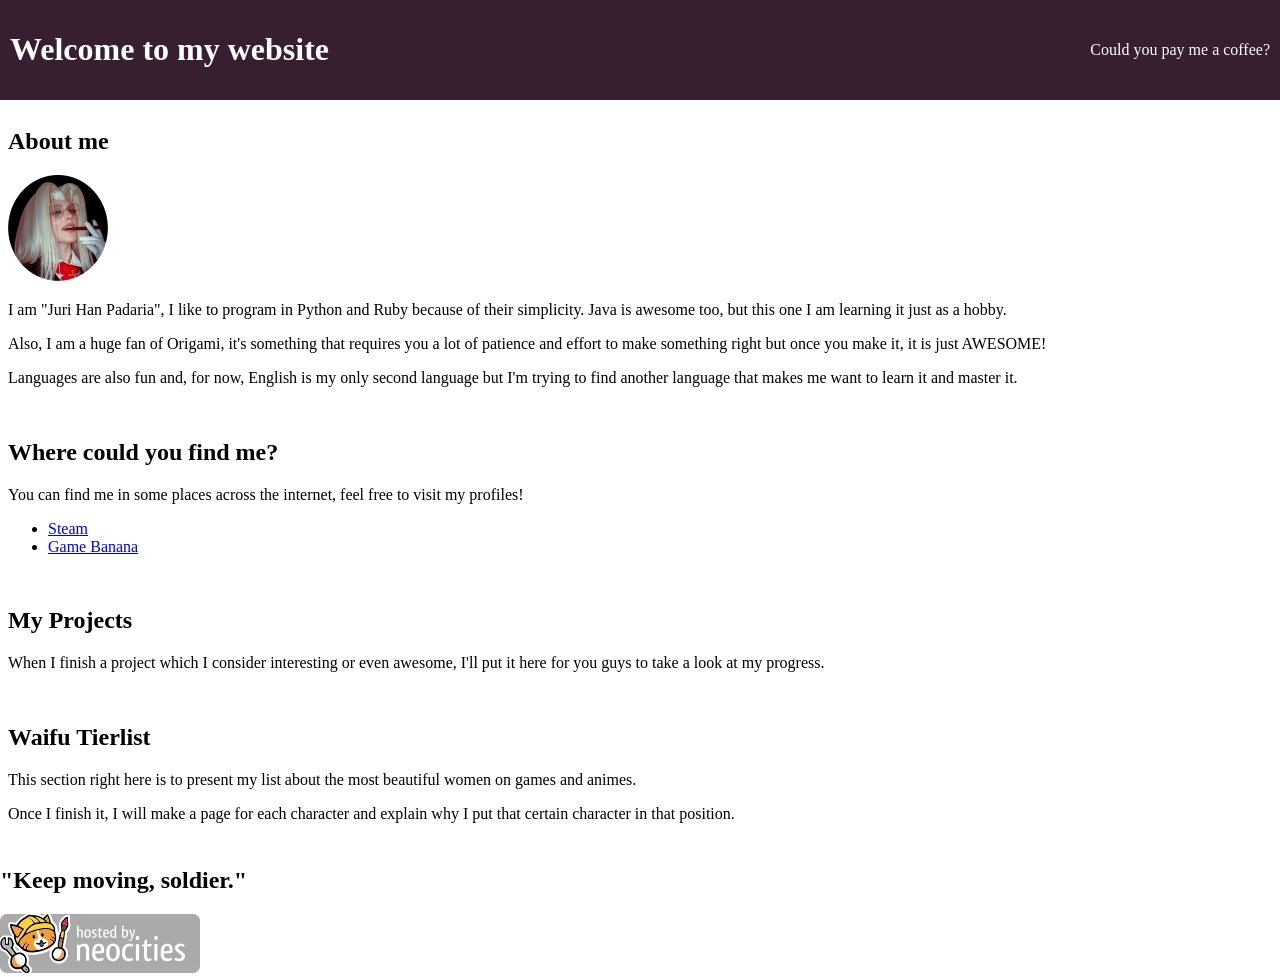
<file: index.html>
<!DOCTYPE html>
<html>
  <head>
    <meta charset="UTF-8">
    <meta name="viewport" content="width=device-width, initial-scale=1.0">
    <title>Juri Han's Insane Bakery</title>
    <link href="./style.css" rel="stylesheet" type="text/css" media="all">
  </head>
  <body>
    <header>
      <div>
        <h1>Welcome to my website</h1>
      </div>
      
      <div>
        <p>Could you pay me a coffee?</p>
      </div>
    </header>
    
    <main>
      <section class="content-section">
        <h2>About me</h2>
        <img src="./images/pfp.png" alt="Cosplay of Integra Hellsing smoking a cigar."> 
        <br>
        <p>I am "Juri Han Padaria", I like to program in Python and Ruby because of their simplicity. Java is awesome too, but this one I am learning it just as a hobby.</p>
        <p>Also, I am a huge fan of Origami, it's something that requires you a lot of patience and effort to make something right but once you make it, it is just AWESOME!</p>
        <p>Languages are also fun and, for now, English is my only second language but I'm trying to find another language that makes me want to learn it and master it.</p>
      </section>
      
      <section class="content-section">
        <h2>Where could you find me?</h2>
        <p>You can find me in some places across the internet, feel free to visit my profiles!</p>
        <ul>
          <li><a href="https://steamcommunity.com/id/jurihanpadaria/" rel="noreferrer noopener" target="_blank">Steam</a></li>
          <li><a href="https://gamebanana.com/members/1622716" rel="noreferrer noopener" target="_blank">Game Banana</a></li>
        </ul>
      </section>
      
      <section class="content-section">
        <h2>My Projects</h2>
        <p>When I finish a project which I consider interesting or even awesome, I'll put it here for you guys to take a look at my progress.</p>
      </section>
      
      <section class="content-section">
        <h2>Waifu Tierlist</h2>
        <p>This section right here is to present my list about the most beautiful women on games and animes.</p>
        <p>Once I finish it, I will make a page for each character and explain why I put that certain character in that position.</p>
      </section>
    </main>
    
    <footer>
      <h2>"Keep moving, soldier."</h2>
      <img src="./neocities.png" alt="Neocities logo">
    </footer>
  </body>
</html>
</file>
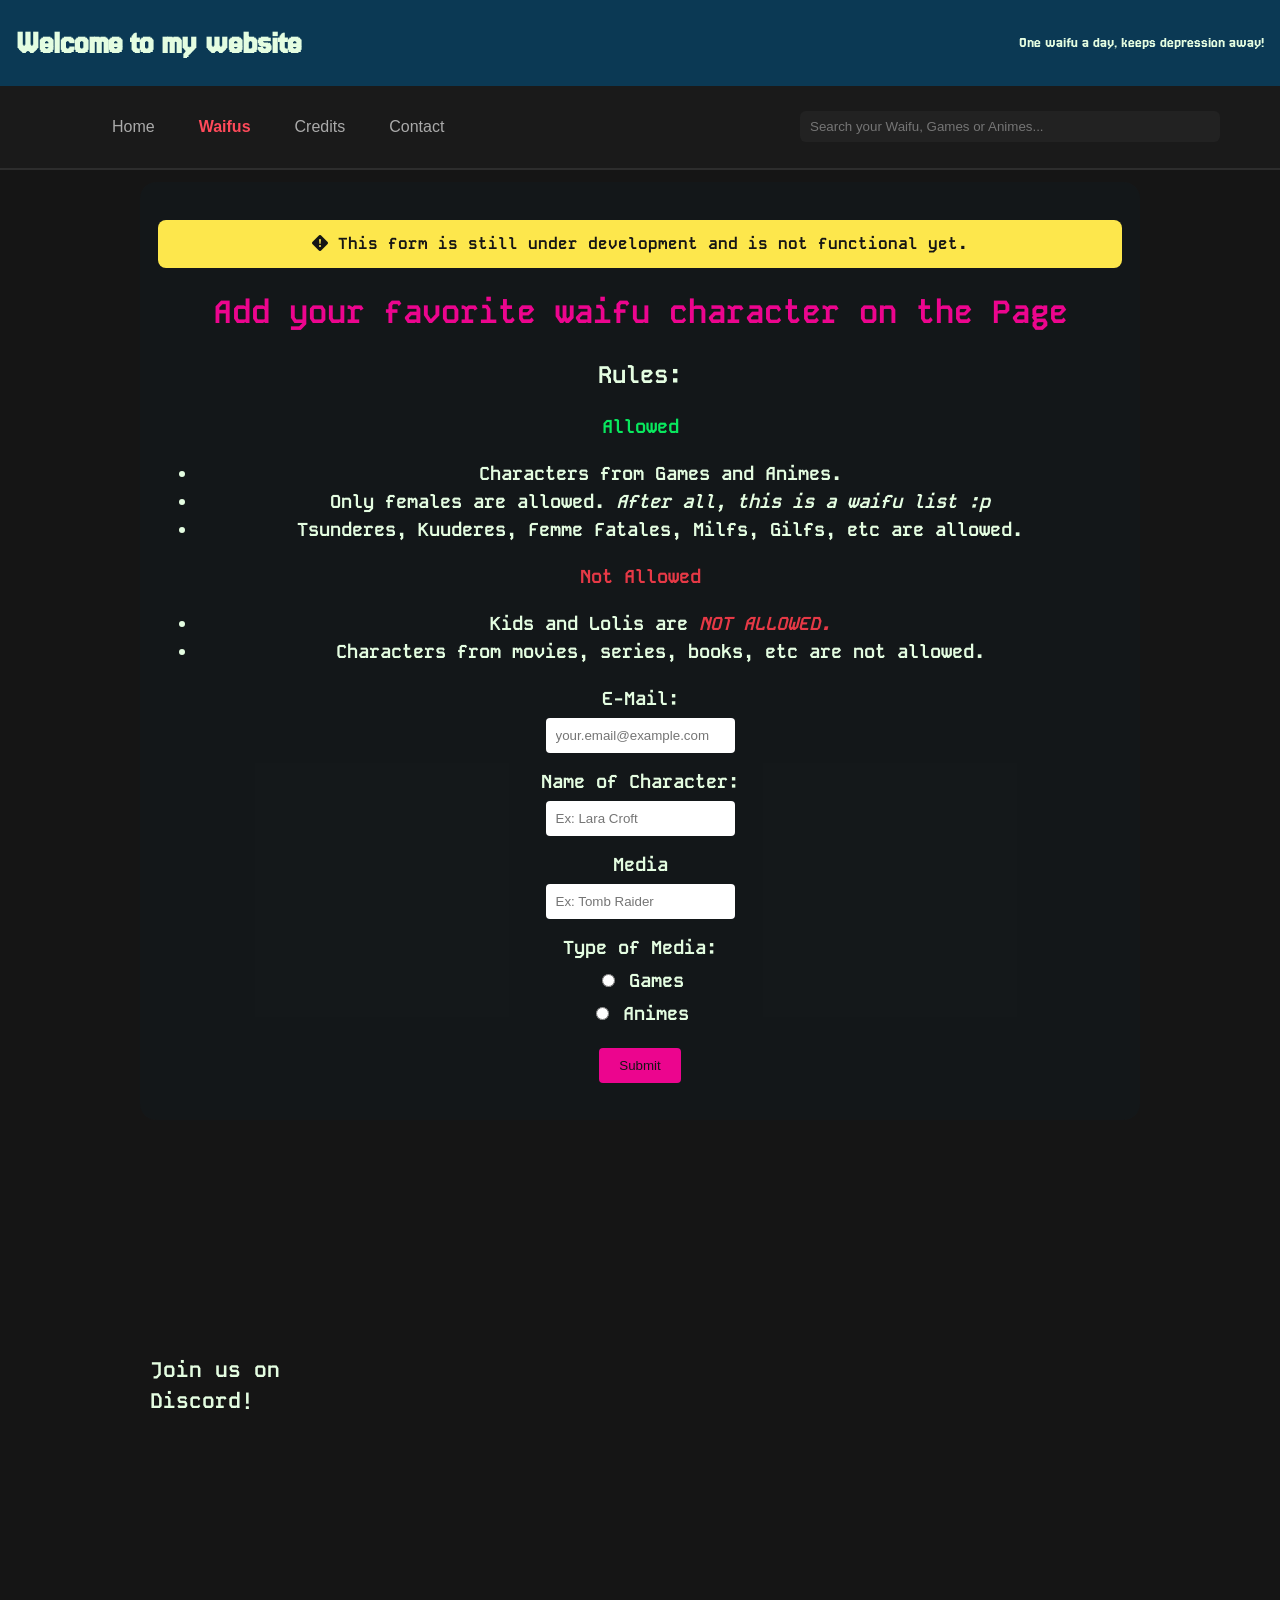
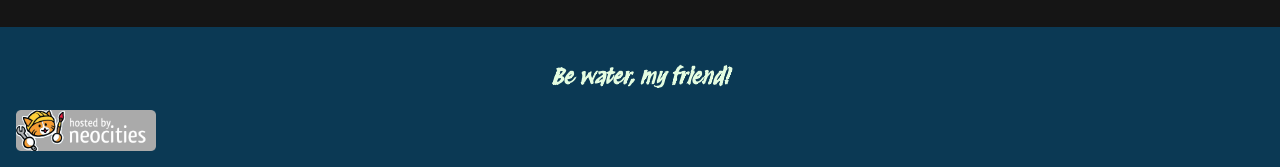
<file: public/contact.html>
<!DOCTYPE html>
<html lang="pt-BR">
<head>
    <meta charset="UTF-8">
    <meta name="viewport" content="width=device-width, initial-scale=1.0">
    <title>Contact Us - Suggestion of Characters</title>
    <link rel="stylesheet" href="./css/style.css">
    <!-- GOOGLE FONTS SECTION -->
    <link rel="preconnect" href="https://fonts.googleapis.com">
    <link rel="preconnect" href="https://fonts.gstatic.com" crossorigin>
    <link href="https://fonts.googleapis.com/css2?family=Jersey+25&display=swap" rel="stylesheet">
    <link href="https://fonts.googleapis.com/css2?family=Protest+Revolution&display=swap" rel="stylesheet">
    <link href="https://fonts.googleapis.com/css2?family=Kode+Mono:wght@400..700&display=swap" rel="stylesheet">

    <!-- FAVICON SECTION -->
    <link rel="apple-touch-icon" sizes="180x180" href="./images/favicon/apple-touch-icon.png">
    <link rel="icon" type="image/png" sizes="32x32" href="./images/favicon/favicon-32x32.png">
    <link rel="icon" type="image/png" sizes="16x16" href="./images/favicon/favicon-16x16.png">
    <link rel="manifest" href="./images/favicon/site.webmanifest">

    <!-- ICONS SECTION -->
    <link rel="stylesheet" href="https://cdn.jsdelivr.net/npm/bootstrap-icons@1.13.1/font/bootstrap-icons.min.css">
</head>
<body>
    <header>
        <div>
            <h1><a href="./index.html">Welcome to my website</a></h1>
        </div>

        <div>
            <p>One waifu a day, keeps depression away!</p>
        </div>
    </header>

    <nav class="navbar">
        <div class="nav-container">

            <button id="navToggle" class="nav-toggle" aria-expanded="false" aria-label="Abrir menu">
                <span class="hamburger"></span>
            </button>

            <ul class="nav-menu">
                <li><a href="./index.html" class="nav-link">Home</a></li>
                <li><a href="./waifulist/waifus.html" class="nav-link active">Waifus</a></li>
                <li><a href="./credits.html" class="nav-link">Credits</a></li>
                <li><a href="./contact.html" class="nav-link">Contact</a></li>
            </ul>
            <div class="search-wrapper">
                <input type="text" id="searchBar" placeholder="Search your Waifu, Games or Animes..." oninput="filtrarWaifus()" autocomplete="off">
                <div id="searchSuggestions" class="search-suggestions" aria-live="polite"></div>
            </div>
        </div>
    </nav>

    <main>
    <div class="contact-container">
        <div class="warning-section">
            <p><i class="bi bi-exclamation-diamond-fill"></i> This form is still under development and is not functional yet.</p>
        </div>
        <h1>Add your favorite waifu character on the Page</h1>
        <h2>Rules:</h2>
        <h3 class="green">Allowed<h3>
        <ul>
            <li>Characters from Games and Animes.</li>
            <li>Only females are allowed. <em>After all, this is a waifu list :p</em></li>
            <li>Tsunderes, Kuuderes, Femme Fatales, Milfs, Gilfs, etc are allowed.</li>
        </ul>
        <h3 class="red">Not Allowed<h3>
        <ul>
            <li>Kids and Lolis are <em class="red">NOT ALLOWED.</em></li>
            <li>Characters from movies, series, books, etc are not allowed.</li>
        </ul>
        <form id="contactForm">
            <div class="form-group">
                <label for="email">E-Mail:</label>
                <input type="email" id="email" name="email" placeholder="your.email@example.com" required>
            </div>

            <div class="form-group">
                <label for="characterName">Name of Character:</label>
                <input type="text" id="characterName" name="characterName" placeholder="Ex: Lara Croft" required>
            </div>

            <div class="form-group">
                <label for="mediaOrigin">Media</label>
                <input type="text" id="mediaOrigin" name="mediaOrigin" placeholder="Ex: Tomb Raider" required>
            </div>

            <div class="form-group">
                <label>Type of Media:</label>
                <div class="radio-group">
                    <label>
                        <input type="radio" name="mediaType" value="Games" required>
                        Games
                    </label>
                    <label>
                        <input type="radio" name="mediaType" value="Animes" required>
                        Animes
                    </label>
                </div>
            </div>
            <button type="submit" class="submit-btn">Submit</button>
        </form>
    </div>
    </main>
    <div class="discord-widget">
        <h2>Join us on Discord!</h2>
        <iframe src="https://discord.com/widget?id=1265509683045859451&theme=dark" width="350" height="500" allowtransparency="true" frameborder="0" sandbox="allow-popups allow-popups-to-escape-sandbox allow-same-origin allow-scripts"></iframe>
    </div>
    <footer>
        <h2><em>Be water, my friend!</em></h2>
        <img src="./images/neocities.png" alt="Neocities logo">
    </footer>
    <script src="./js/script.js"></script>
</body>
</html>
</file>
<file: style.css>
/* CSS is how you can add style to your website, such as colors, fonts, and positioning of your
   HTML content. To learn how to do something, just try searching Google for questions like
   "how to change link color." */

body {
  margin: 0px;
  font-family: Verdana;
}

header{
  display: flex;
  align-items: center;
  justify-content: space-between;
  background-color: #371E30;
  color: white;
  padding: 10px;
}

section.content-section{
  padding: 8px;
  text-align: justify;
}
</file>
<file: public/css/style.css>
/* CSS is how you can add style to your website, such as colors, fonts, and positioning of your HTML content. To learn how to do something, just try searching Google for questions like "how to change link color." */

*,
*::before,
*::after{
  box-sizing: border-box;
}

html{
  font-family: Verdana, sans-serif;
  line-height: 1.5;
  scroll-behavior: smooth;
}

body{
  background-color: #151515;
  color: #E4FDE1;
  margin: 0;
  min-height: 100vh;
  font-size: clamp(14px, 1.1vw, 16px);
}

img, iframe, video, embed, object{
  max-width: 100%;
  height: auto;
  display: block;
}

main{
  max-width: 1200px;
  margin: 0 auto;
  padding: 0 16px 24px;
}

/* HEADER SECTION */
header{
  font-family: 'Jersey 25', Verdana;
  display: flex;
  align-items: center;
  justify-content: space-between;
  background-color: #0B3954;
  padding: 16px;
  gap: 16px;
  flex-wrap: wrap;
}

header h1{
  margin: 0;
  font-size: clamp(1.5rem, 2.5vw, 2.8rem);
}

header h1 a{
  color: #E4FDE1;
  text-decoration: none;
}

header div:last-child{
  font-size: clamp(0.95rem, 1.2vw, 1.1rem);
}
/* HEADER END */


/* CONTENT SECTION */
section.content-section{
  font-family: 'Kode Mono', Verdana;
}

section.content-section{
  font-size: clamp(1rem, 1.1vw, 1.1rem);
  padding: 18px;
  margin: 12px auto;
  text-align: justify;
  max-width: 1000px;
  background-color: rgba(11, 57, 84, 0.08);
  border-radius: 16px;
}

section.content-section h2{
  margin-top: 0;
  font-size: clamp(1.4rem, 2vw, 2rem);
}

section.content-section p, section.content-section li{
  margin-bottom: 12px;
}

section.content-section ul{
  padding-left: 1.2rem;
}

section.content-section a{
  color: #EC058E;
}
/* CONTENT SECTION END */


/* WAIFU LIST STYLE CONFIG */
.waifu-wiki{
  width: 100%;
  max-width: 1000px;
  margin: 0 auto;
}

section.waifu-profile, section.waifu-story, section.waifu-gallery, section.waifu-games{
  font-family: 'Kode Mono', Verdana;
  padding: 16px;
  margin: 16px auto;
  border: 4px solid #1B998B;
  border-radius: 18px;
  max-width: 1100px;
}

section.waifu-profile{
  display: flex;
  justify-content: space-between;
  align-items: flex-start;
  flex-wrap: wrap;
  gap: 20px;
}

.waifu-info{
  flex: 1 1 48%;
  min-width: 260px;
}

.waifu-carousel{
  display: flex;
  align-items: center;
  gap: 12px;
  flex: 0 0 45%;
  min-width: 260px;
  max-width: 480px;
}

.carousel-content{
  display: flex;
  flex-direction: column;
  align-items: center;
  gap: 10px;
  width: 100%;
}

.carousel-content img{
  width: 100%;
  max-width: 360px;
  height: auto;
  object-fit: contain;
  border: 2px solid #1B998B;
  border-radius: 10px;
}

/* Ensure carousel images don't overflow on large screens and stay responsive */
.carousel-content img{
  max-height: 620px;
}

.carousel-description{
  text-align: center;
  width: 100%;
}

.carousel-slides{
  display: none;
}

.carousel-description h3{
  margin: 0;
  font-size: 1.1rem;
}

.carousel-description p{
  margin: 6px 0 0;
  font-size: 0.95rem;
  line-height: 1.4;
}

.carousel-btn{
  border: none;
  background: #1B998B;
  color: #151515;
  font-size: 22px;
  width: 48px;
  height: 48px;
  border-radius: 12px;
  cursor: pointer;
  transition: transform 0.2s ease, background 0.2s ease;
}

.carousel-btn:hover{
  transform: scale(1.05);
  background: #EC058E;
  color: #ffffff;
}

@media (max-width: 860px){
  section.waifu-profile{
    flex-direction: column;
    align-items: center;
  }

  .waifu-carousel{
    width: 100%;
    justify-content: center;
  }
}

@media(max-width: 640px){
  .waifu-carousel{
    flex-direction: column;
    min-width: auto;
  }

  .carousel-btn{
    width: 44px;
    height: 44px;
    font-size: 20px;
  }
}

div.gallery-images{
  display: grid;
  grid-template-columns: repeat(auto-fit, minmax(220px, 1fr));
  gap: 20px;
  font-size: 12px;
}

div.gallery-images > div{
  display: flex;
  flex-direction: column;
  align-items: center;
  text-align: center;
}

div.gallery-images img{
  width: 100%;
  height: 240px;
  object-fit: contain;
  border: 2px solid #1B998B;
  border-radius: 8px;
}

div.gallery-images p{
  margin: 10px 0 0;
  line-height: 1.4;
}

@media (max-width: 640px){
  div.gallery-images{
    grid-template-columns: 1fr;
  }

  div.gallery-images img{
    height: 240px;
  }
}

/* WAIFU LIST STYLE CONFIG END */

/* COLOR CONFIG  - BOTH TEXT AND BACKGROUND COLOR */
.red{
  color: #E63946;
}
.cherry-red{
  color: #C5283D;
}
.strawberry-red{
  color: #F71735;
}
.tomato-jam{
  color: #C3423F;
}
.crimson-red{
  color: #A4133C;
}

.green{
  color: #09E85E;
}
.malachite{
  color: #16DB65;
}
.sea-green{
  color: #058C42;
}
.yellow-green{
  color: #9BC53D;
}
.frosted-mint{
  color: #DDFBD2;
}

.canary-yellow{
  color: #EDF060;
}
.golden-pollen{
  color: #FFD23F;
}
.banana-cream{
  color: #FDE74C;
}


.aqua-blue{
  color: #0ACDFF;
}
.dark-cyan{
  color: #518C86;
}
.glaucous{
  color: #6B7FD7;
}
.frosted-blue{
  color: #BCEDF6;
}
.turquoise-blue{
  color: #41EAD4;
}
.fresh-sky{
  color: #00A7E1;
}
.deep-space-blue{
  color: #003459;
}
.cerulean{
  color: #007EA7;
}
.sky-surge{
  color: #5BC0EB;
}

.dark-amethyst{
  color: #320E3B;
}
.indigo-velvet{
  color: #4C2A85;
}

.platinum{
  color: #E5E9EC;
}


/* COLOR CONFIG END */

/* DISCORD WIDGET */
.discord-widget{
  font-family: 'Kode Mono', Verdana;
  width: 100%;
  max-width: 1000px;
  margin: 10px auto;
  box-sizing: border-box;
  display: flex;
  flex-wrap: nowrap;
  justify-content: space-between;
  align-items: center;
  padding: 10px;
  gap: 20px;
}

.discord-widget > div:first-child{
  flex: 1 1 auto;
  min-width: 300px;
}

.discord-widget > div:last-child{
  flex: 0 0 auto;
  width: 420px;
}

.discord-widget h2{
  margin: 0 0 12px;
}

.discord-widget p{
  margin: 0;
  line-height: 1.5;
}

.discord-widget iframe{
  width: 100%;
  border: none;
  aspect-ratio: 16 / 9;
  height: auto;
  max-height: 560px;
}

@media(max-width: 860px){
  .discord-widget{
    flex-wrap: wrap;
    flex-direction: column;
    align-items: stretch;
  }

  .discord-widget > div:last-child{
    width: 100%;
  }
}

@media(max-width: 640px){
  .discord-widget iframe{
    aspect-ratio: 4 / 3;
    max-height: 320px;
  }
}

@media (max-width: 1024px){
  section.content-section, section.waifu-profile, section.waifu-story, section.waifu-gallery, section.waifu-games, .suggestions-section, .contact-container{
    margin-left: 12px;
    margin-right: 12px;
  }

  .waifu-carousel{
    flex: 1 1 100%;
    max-width: 100%;
  }

  .waifu-info{
    flex: 1 1 100%;
    min-width: auto;
  }
}

@media(max-width: 768px){
  header{
    justify-content: center;
  }

  header div:last-child{
    width: 100%;
    text-align: center;
  }

  section.content-section, .contact-container{
    margin: 10px 8px;
    padding: 14px;
  }

  .discord-widget{
    padding: 14px;
  }

  .games-covers{
    flex-direction: column;
    align-items: center;
    justify-content: center;
  }

  .games-covers > div{
    flex: 1 1 100%;
    width: 100%;
    max-width: 420px;
    margin: 0 auto;
  }
}

@media(max-width: 540px){
  main{
    padding: 0 12px 18px;
  }

  header{
    padding: 14px 12px;
  }

  header h1{
    font-size: clamp(1.4rem, 6vw, 2rem);
  }

  .waifu-carousel{
    gap: 8px;
  }

  .carousel-btn{
    width: 40px;
    height: 40px;
    font-size: 18px;
  }

  .carousel-content img{
    aspect-ratio: 3 / 4;
    max-height: 520px;
  }

  section.content-section, .contact-container{
    border-width: 3px;
  }

  .discord-widget iframe{
    height: 260px;
  }

  .games-covers{
    gap: 16px;
    margin: 16px 8px;
    justify-content: center;
    align-items: center;
  }

  .games-covers > div{
    flex: 1 1 100%;
    width: 100%;
    max-width: 420px;
    margin: 0 auto;
  }

  footer img{
    max-width: 120px;
  }
}

/* DISCORD WIDGET END */

footer{
  font-family: 'Protest Revolution', Verdana;
  background-color: #0B3954;
  padding: 16px;
  color: #E4FDE1;
  text-align: center;
}

footer img{
  max-width: 140px;
  margin-top: 12px;
}

a{
  color: #EC058E;
}

/* GAMES COVERS SECTION */
.games-covers{
  display: flex;
  flex-wrap: wrap;
  justify-content: space-around;
  align-items: flex-start;
  gap: 30px;
  padding: 20px;
  margin: 20px 10px;
}

.games-covers > div{
  display: flex;
  flex-direction: column;
  align-items: center;
  text-align: center;
  flex: 0 1 clamp(180px, 22vw, 220px);
  width: clamp(180px, 22vw, 220px);
}

.games-covers a,
.games-covers img{
  display: block;
  width: 100%;
  aspect-ratio: 3 / 4;
  overflow: hidden;
  border-radius: 8px;
  transition: transform 0.3s ease;
}

.games-covers img{
  object-fit: cover;
  border: 2px solid #1B998B;
  background-color: #151515;
}

.games-covers p{
  font-size: 12px;
  margin: 10px 0 0;
  line-height: 1.4;
}

.games-covers a:hover img{
  transform: scale(1.05);
  border-color: #EC058E;
}
/* GAMES COVERS SECTION END */

/* SUGGESTIONS SECTION */

.suggestions-section{
  font-family: 'Kode Mono', Verdana;
  background-color: #1B998B;
  color: #151515;
  padding: 20px;
  margin: 20px 10px;
  text-align: center;
  border-radius: 8px;
}

.suggestions-section a{
  color: #EC058E;
  font-weight: bold;
  text-decoration: none;
}
.suggestions-section a:hover{
  text-decoration: underline;
}
/* SUGGESTIONS SECTION END */

/* CONTACT SECTION */
.contact-container{
  font-family: 'Kode Mono', Verdana;
  font-size: clamp(1rem, 1.1vw, 1.1rem);
  background-color: rgba(11, 57, 84, 0.08);
  color: #E4FDE1;
  padding: 18px;
  margin: 12px auto;
  max-width: 1000px;
  text-align: justify;
  border-radius: 16px;
}

.contact-container h1{
  color: #EC058E;
  text-align: center;
  margin-bottom: 16px;
}

.contact-container h2, .contact-container h3{
  text-align: center;
}

.contact-container form{
  display: flex;
  flex-direction: column;
  align-items: center;
}

.form-group{
  margin-bottom: 15px;
}

.form-group label{
  display: block;
  margin-bottom: 5px;
}

.form-group input{
  padding: 10px;
  border: none;
  border-radius: 4px;
}

.submit-btn{
  background-color: #EC058E;
  color: #151515;
  border: none;
  padding: 10px 20px;
  border-radius: 4px;
}

/* MESSAGE SECTION */
div.warning-section, div.observation-section, div.critical-section{
  color: #151515;
  font-weight: bold;
  padding: 12px;
  border-radius: 8px;
  margin: 20px 0;
}

div.warning-section p, div.observation-section p, div.critical-section p{
  margin: 0;
  text-align: center;
}

div.warning-section{
  background-color: #FDE74C;
}

div.observation-section{
  background-color: #00A7E1;
}

div.critical-section{
  background-color: #C5283D;
}

/* ERROR PAGE SECTION */
.error-page{
  text-align: center;
  padding: 20px;
}
/* ERROR PAGE SECTION END */

/* Estilo da Barra de Navegação */
.navbar{
    background-color: #1a1a1a; /* Fundo escuro */
    border-bottom: 2px solid #2d2d2d;
    padding: 15px 0;
    font-family: Arial, sans-serif;
    position: sticky;
    top: 0;
    z-index: 1000; /* Garante que o menu fique sempre por cima ao rolar a página */
}

/* Container para centralizar o conteúdo */
.nav-container{
    max-width: 1200px;
    margin: 0 auto;
    display: flex;
    justify-content: space-between; /* Logo na esquerda, menu na direita */
    align-items: center;
    padding: 0 20px;
}

.nav-toggle{
  display: none; /* mostrado apenas em telas pequenas */
}

.nav-logo span{
    color: #ff4a5a; /* Cor de destaque para o "List" (pode mudar para a cor que preferir) */
}

/* Lista do Menu */
.nav-menu{
    display: flex;
    list-style: none;
    gap: 20px; /* Espaçamento entre os links */
}

/* Links do Menu */
.nav-link{
    color: #aaaaaa;
    text-decoration: none;
    font-size: 16px;
    font-weight: 500;
    transition: color 0.3s ease;
    padding: 8px 12px;
    border-radius: 4px;
}

/* Efeito ao passar o mouse (Hover) */
.nav-link:hover{
    color: #ffffff;
    background-color: #2d2d2d;
}

/* Link da Página Ativa */
.nav-link.active{
    color: #ff4a5a;
    font-weight: bold;
}

/* Search input base styling */
.search-wrapper{
  position: relative;
  min-width: 0;
  width: 100%;
  max-width: 420px;
}

#searchBar{
  padding: 8px 10px;
  border-radius: 6px;
  border: none;
  background: #222;
  color: #E4FDE1;
  outline: none;
  box-sizing: border-box;
  width: 100%;
}

.search-suggestions{
  display: none;
  position: absolute;
  top: calc(100% + 8px);
  left: 0;
  width: 100%;
  background: #111;
  border: 1px solid #2d2d2d;
  border-radius: 10px;
  box-shadow: 0 14px 36px rgba(0,0,0,0.35);
  overflow: hidden;
  max-height: 280px;
  overflow-y: auto;
  z-index: 1200;
}

.search-suggestions.active{
  display: block;
}

.search-suggestions a{
  display: block;
  padding: 10px 12px;
  color: #E4FDE1;
  text-decoration: none;
  border-bottom: 1px solid rgba(255,255,255,0.05);
}

.search-suggestions a:last-child{
  border-bottom: none;
}

.search-suggestions a:hover{
  background: #222;
}

.search-suggestions .no-results{
  padding: 10px 12px;
  color: #999;
}

/* Allow nav items to wrap when viewport is narrow */
.nav-container{
  flex-wrap: wrap;
}

/* Responsive behavior: stack nav on small screens */
@media (max-width: 820px){
  .nav-container{
    flex-direction: row;
    align-items: center;
    gap: 8px;
    padding: 8px 12px;
    position: relative;
  }

  /* show hamburger */
  .nav-toggle{
    display: inline-flex;
    align-items: center;
    justify-content: center;
    background: transparent;
    border: none;
    width: 44px;
    height: 44px;
    cursor: pointer;
    color: #E4FDE1;
  }

  .nav-toggle .hamburger{
    display: block;
    width: 22px;
    height: 2px;
    background: #E4FDE1;
    position: relative;
    border-radius: 2px;
  }

  .nav-toggle .hamburger::before, .nav-toggle .hamburger::after{
    content: '';
    position: absolute;
    left: 0;
    width: 22px;
    height: 2px;
    background: #E4FDE1;
    border-radius: 2px;
  }

  .nav-toggle .hamburger::before{ top: -7px; }
  .nav-toggle .hamburger::after{ top: 7px; }


  /* Hide menu by default on small screens; when open it becomes a full-width block above the search input */
  .nav-container{ flex-wrap: wrap; }

  .nav-menu{
    display: none !important;
    position: static;
    width: 100%;
    background: transparent;
    padding: 0;
    margin: 8px 0 0 0;
    list-style: none;
    flex-direction: column;
    gap: 6px;
    box-shadow: none;
    visibility: hidden;
    opacity: 0;
    transition: opacity 0.2s ease, visibility 0.2s ease;
  }

  .nav-menu.open{
    display: flex !important;
    visibility: visible;
    opacity: 1;
    background: #1a1a1a;
    padding: 8px;
    border-radius: 8px;
    box-shadow: 0 8px 24px rgba(0,0,0,0.6);
  }

  .nav-menu li{ width: 100%; }

  .nav-link{
    display: block;
    padding: 10px 12px;
    border-radius: 6px;
  }

  /* Place search bar full width under the nav row */
  #searchBar{
    order: 3;
    width: 100%;
    max-width: none;
    margin-top: 8px;
  }
}

/* For very small screens ensure no horizontal scroll caused by long items */
@media (max-width: 420px){
  .nav-menu li, .nav-link{
    white-space: normal;
    word-break: break-word;
  }
}

/* WEB BADGES SECTION */
.webbadges {
  display: flex;
  flex-wrap: wrap;
  justify-content: center;
  align-items: center;
  gap: 16px;
  margin: 16px 0;
}

.webbadges img {
  height: auto;
  max-width: 100px;
  transition: transform 0.2s ease;
}

.webbadges img:hover {
  transform: scale(1.05);
}

@media (max-width: 640px) {
  .webbadges {
    gap: 12px;
  }
  
  .webbadges img {
    max-width: 80px;
  }
}

@media (max-width: 420px) {
  .webbadges {
    gap: 10px;
  }
  
  .webbadges img {
    max-width: 70px;
  }
}
/* WEB BADGES SECTION END */

/* IMAGE MODAL / LIGHTBOX SECTION */
.image-modal {
  display: none;
  position: fixed;
  top: 0;
  left: 0;
  right: 0;
  bottom: 0;
  z-index: 9999;
  align-items: center;
  justify-content: center;
  font-family: 'Kode Mono', Verdana;
}

.image-modal.active {
  display: flex;
}

.modal-overlay {
  position: absolute;
  top: 0;
  left: 0;
  right: 0;
  bottom: 0;
  background-color: rgba(0, 0, 0, 0.85);
  cursor: pointer;
  animation: fadeIn 0.3s ease;
}

.modal-container {
  position: relative;
  z-index: 10000;
  display: flex;
  flex-direction: column;
  align-items: center;
  gap: 15px;
  max-width: 90vw;
  max-height: 90vh;
  padding: 30px;
  background-color: rgba(21, 21, 21, 0.95);
  border: 3px solid #1B998B;
  border-radius: 16px;
  animation: slideUp 0.3s ease;
  box-shadow: 0 8px 32px rgba(0, 0, 0, 0.8);
  overflow: auto;
}

#modalImage {
  max-width: 100%;
  max-height: 70vh;
  width: auto;
  height: auto;
  object-fit: contain;
  border: 2px solid #1B998B;
  border-radius: 8px;
}

.modal-description {
  text-align: center;
  color: #E4FDE1;
  font-size: 1rem;
  line-height: 1.5;
  max-width: 600px;
  max-height: 22vh;
  overflow-y: auto;
  word-break: break-word;
}

.modal-description p {
  margin: 0.4rem 0;
}

.modal-game-title {
  font-weight: 700;
  font-size: 1.05rem;
  letter-spacing: 0.02em;
}

.modal-character-name {
  font-weight: 400;
  color: #C8F2DB;
}

.modal-close {
  position: absolute;
  top: 15px;
  right: 15px;
  width: 44px;
  height: 44px;
  border: none;
  background-color: #EC058E;
  color: #FFFFFF;
  font-size: 24px;
  border-radius: 50%;
  cursor: pointer;
  transition: transform 0.2s ease, background-color 0.2s ease;
  display: flex;
  align-items: center;
  justify-content: center;
  z-index: 10001;
}

.modal-close:hover {
  background-color: #1B998B;
  transform: scale(1.1);
}

.modal-close:active {
  transform: scale(0.95);
}

.close-icon {
  display: flex;
  align-items: center;
  justify-content: center;
  width: 100%;
  height: 100%;
}

/* Make images clickable */
.carousel-content img,
div.gallery-images img {
  cursor: pointer;
  transition: opacity 0.2s ease;
}

.carousel-content img:hover,
div.gallery-images img:hover {
  opacity: 0.85;
}

@keyframes fadeIn {
  from {
    opacity: 0;
  }
  to {
    opacity: 1;
  }
}

@keyframes slideUp {
  from {
    transform: translateY(30px);
    opacity: 0;
  }
  to {
    transform: translateY(0);
    opacity: 1;
  }
}

@media (max-width: 768px) {
  .modal-container {
    max-width: 95vw;
    max-height: 85vh;
    padding: 20px;
  }

  .modal-close {
    width: 40px;
    height: 40px;
    font-size: 20px;
    top: 10px;
    right: 10px;
  }

  #modalImage {
    max-height: 60vh;
  }
}

@media (max-width: 540px) {
  .modal-container {
    max-width: 98vw;
    max-height: 80vh;
    padding: 15px;
    border-width: 2px;
  }

  .modal-close {
    width: 36px;
    height: 36px;
    font-size: 18px;
  }

  #modalImage {
    max-height: 50vh;
  }

  .modal-description {
    font-size: 0.9rem;
  }
}
/* IMAGE MODAL / LIGHTBOX SECTION END */
</file>
